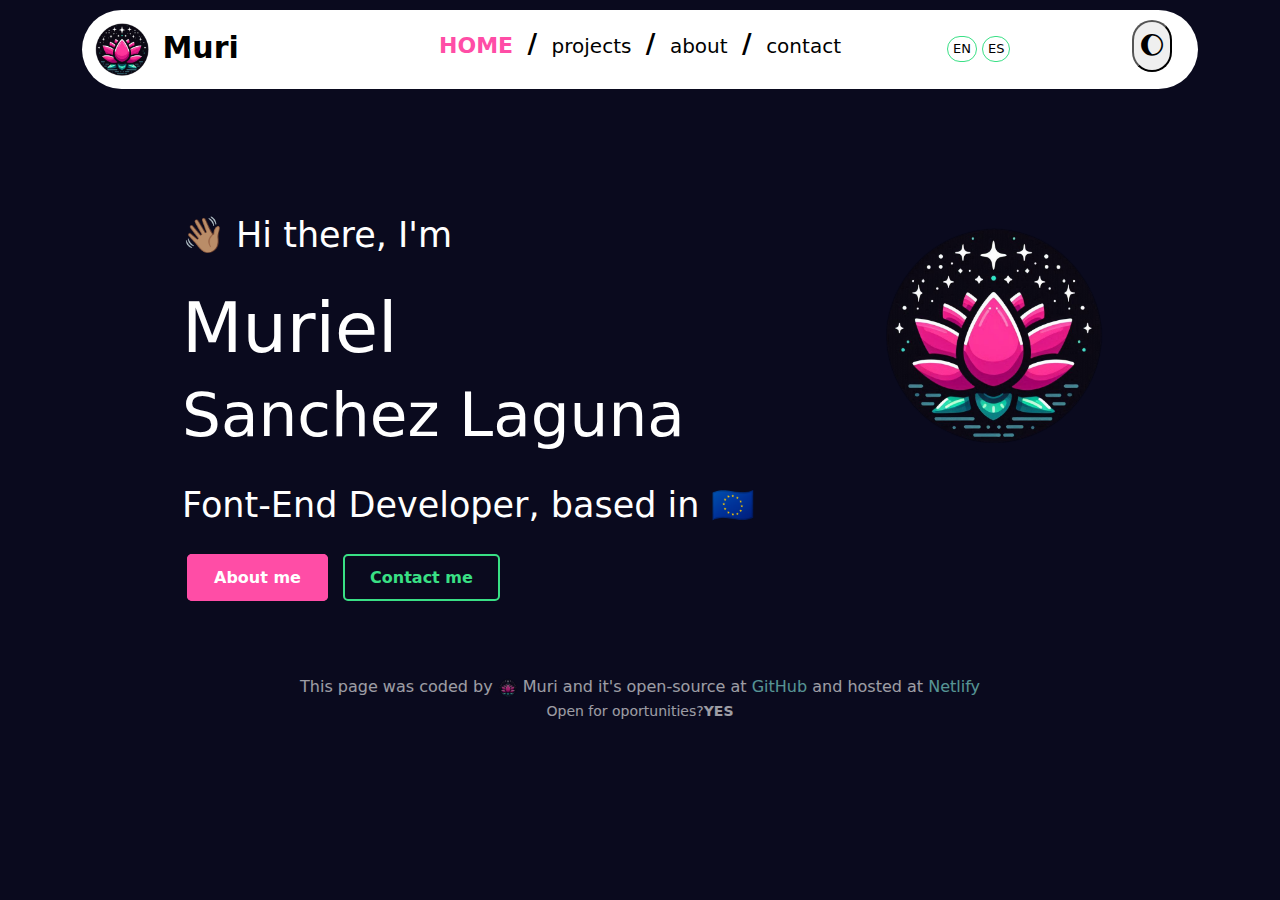
<file: index.html>
<!DOCTYPE html>
<html lang="en">
  <head>
    <meta charset="UTF-8" />
    <meta name="viewport" content="width=device-width, initial-scale=1.0" />
    <title>Front-End Developer - By: Muri</title>

    <link
      href="https://cdn.jsdelivr.net/npm/bootstrap@5.3.3/dist/css/bootstrap.min.css"
      rel="stylesheet"
      integrity="sha384-QWTKZyjpPEjISv5WaRU9OFeRpok6YctnYmDr5pNlyT2bRjXh0JMhjY6hW+ALEwIH"
      crossorigin="anonymous"
    />

    <link rel="stylesheet" href="./src/style.css" />
    <link rel="stylesheet" href="./src/navBar.css" />
    <link rel="stylesheet" href="./src/index.css" />
    <link rel="stylesheet" href="./src/about.css" />
    <link rel="stylesheet" href="./src/projects.css" />
    <link rel="stylesheet" href="./src/contact.css" />
    <link rel="stylesheet" href="./src/footers.css" />
  </head>
  <body class="dark-theme">
    <div class="container">
      <!--NAVBAR start-->
      <section class="top-bar light-theme rounded-pill" id="top-bar">
        <div class="row">
          <div class="col-3">
            <span class="navBar-logo"
              ><img src="./images/logo.png" alt="logo" class="rounded-circle"
            /></span>
            <span class="navBar-name">Muri</span>
          </div>
          <div class="col-6 text-center">
            <span
              ><strong class="text-uppercase" data-translate-key="navbar.home"
                >home</strong
              ></span
            >
            <small class="mx-1">/</small>
            <a href="/project.html" data-translate-key="navbar.projects"
              >projects</a
            >
            <small class="mx-1">/</small>
            <a href="/about.html" data-translate-key="navbar.about">about</a>
            <small class="mx-1">/</small>
            <a href="/contact.html" data-translate-key="navbar.contact"
              >contact</a
            >
          </div>
          <div class="col-3">
            <span class="language-container">
              <button class="language-button" data-language="en">EN</button>
              <button class="language-button" data-language="es">ES</button>
            </span>
            <button
              class="theme-button float-end me-3 rounded-pill"
              id="theme-toggle"
            >
              🌔
            </button>
          </div>
        </div>
      </section>
      <!--NAVBAR end-->
      <!--HERO HEADER start-->
      <section class="heroHeader">
        <div class="row">
          <div class="col-7">
            <h3>
              <span class="rotate">👋🏽</span
              ><span data-translate-key="heroHeader.greeting"
                >Hi there, I'm</span
              >
            </h3>
            <h1>Muriel <br /><small>Sanchez Laguna</small></h1>
          </div>
          <div class="col-5">
            <img
              src="./images/logo.png"
              alt="logo"
              class="d-block img-fluid rounded-circle"
            />
          </div>
          <h2 data-translate-key="heroHeader.jobTitle">
            Font-End Developer, based in 🇪🇺
          </h2>
          <div>
            <a
              href="/about.html"
              class="button-one"
              data-translate-key="heroHeader.aboutMe"
              >About me</a
            >
            <a
              href="/contact.html"
              class="button-two"
              data-translate-key="heroHeader.contactMe"
              >Contact me</a
            >
          </div>
        </div>
      </section>
      <!--HERO HEADER end-->
      <!--Small-FOOTER starr-->
      <footer class="small-footer text-center">
        <p>
          <span data-translate-key="smallFooter.codedBy"
            >This page was coded by</span
          >
          <img src="./images/logo.png" alt="logo" class="rounded-circle" />
          Muri
          <span data-translate-key="smallFooter.openSource"
            >and it's open-source at</span
          >
          <a
            href="https://github.com/MurielCristina/by-muri.com"
            target="_blank"
            rel="noreferrer"
          >
            GitHub</a
          >
          <span data-translate-key="smallFooter.hostedAt">and hosted at</span>
          <a
            href="https://app.netlify.com/sites/by-muri/overview"
            target="_blank"
            rel="noreferrer"
            >Netlify</a
          >
          <br />
          <small
            ><span data-translate-key="smallFooter.opportunities"
              >Open for oportunities? </span
            ><strong data-translate-key="smallFooter.open">YES</strong>
          </small>
        </p>
      </footer>
      <!--Small-FOOTER end-->
    </div>
    <script
      src="https://cdn.jsdelivr.net/npm/bootstrap@5.3.3/dist/js/bootstrap.bundle.min.js"
      integrity="sha384-YvpcrYf0tY3lHB60NNkmXc5s9fDVZLESaAA55NDzOxhy9GkcIdslK1eN7N6jIeHz"
      crossorigin="anonymous"
    ></script>
    <script src="./translations.js"></script>
    <script src="./index.js"></script>
  </body>
</html>
</file>
<file: src/style.css>
:root {
  --primary-pink: #ff4da6; /*Buttons, links, hover effects, and key highlights*/
  --accent-green: #39e085; /* Secondary buttons, icons, or accent borders for contrast with pink elements */
  --subtle-teal: #8cf1e3; /*Subtle decorative details, lines, dividers, or smaller text elements and links*/
  /*Dark Theme Palette:*/
  --text-white: #ffffff; /*text color, stars, and small decorative elements */
  --background-dark: #0a0a1e; /*Main background color for the entire website*/
  /*Light Theme Palette:*/
  --text-black: #000000; /*text color, stars, and small decorative elements */
  --background-light: #ffffff; /*Main background color for the entire website*/
}

.dark-theme {
  color: var(--text-white);
  background: var(--background-dark);
}
.light-theme {
  color: var(--text-black);
  background: var(--background-light);
}

/*BUTTONS starts*/
.button-one {
  background-color: #ff4da6; /* Primary Pink */
  color: #ffffff; /* White text */
  border: 2px solid #ff4da6; /* Border matches background */
  padding: 12px 25px;
  border-radius: 5px;
  font-size: 16px;
  font-weight: bold;
  cursor: pointer;
  transition: background-color 0.3s ease, color 0.3s ease;
  text-decoration: none;
}
.button-one:hover {
  background-color: #ffffff; /* On hover, the background turns white */
  color: #ff4da6; /* Text color changes to Primary Pink */
  border: 2px solid #ff4da6; /* Border remains Primary Pink */
}
.button-two {
  background-color: transparent; /* Transparent background */
  color: #39e085; /* Accent Green text */
  border: 2px solid #39e085; /* Accent Green border */
  padding: 12px 25px;
  border-radius: 5px;
  font-size: 16px;
  font-weight: bold;
  cursor: pointer;
  transition: background-color 0.3s ease, color 0.3s ease;
  text-decoration: none;
}
.button-two:hover {
  background-color: #39e085; /* Background turns Accent Green on hover */
  color: #ffffff; /* Text turns white on hover */
}
.theme-button {
  display: block;
  margin: 0;
  padding: 5px; /* Small padding for clickable area */
  font-size: 25px;
  cursor: pointer;
  transition: color 0.3s ease, border-bottom 0.3s ease;
}
.button-three {
  display: block;
  margin: 10px 0;
  text-align: center;
  background-color: #8cf1e3; /* Main color */
  color: #0a0a1e; /* Dark Navy for text */
  border: 2px solid #8cf1e3; /* Border matches the background color */
  padding: 12px 25px;
  border-radius: 5px;
  text-decoration: none;
  font-size: 18px;
  font-weight: bold;
  text-transform: uppercase;
  cursor: pointer;
  transition: background-color 0.3s ease, color 0.3s ease, box-shadow 0.3s ease;
}
.button-three:hover {
  background-color: #efeff1; /* White on hover */
  color: #56a59a; /* Text changes to the main color */
  border: 2px solid #8cf1e3; /* Keeps border color */
  box-shadow: 0px 0px 15px 2px #8cf1e3; /* Glow effect */
}
@media (max-width: 768px) {
  .theme-button {
    margin: 0;
    padding: 5px;
    font-size: 8px;
  }
  .button-one {
    padding: 6px 12.5px;
    font-size: 10px;
  }
  .button-two {
    padding: 6px 12.5px;
    font-size: 10px;
  }
  .button-three {
    padding: 6px 12.5px;
    font-size: 15px;
  }
}
/*BUTTONS end*/
</file>
<file: src/navBar.css>
/*NAVBAR start*/
.top-bar {
  margin-top: 10px;
  padding: 10px;
  font-size: 30px;
  font-weight: 700;
}
.top-bar strong {
  color: var(--primary-pink);
  font-size: 22px;
}
.top-bar a {
  font-weight: 400;
  font-size: 20px;
  text-decoration: none;
}
.light-theme .top-bar a:hover {
  color: var(--accent-green);
  cursor: pointer;
}
.light-theme .top-bar a {
  color: var(--text-white);
}
.dark-theme .top-bar a:hover {
  color: var(--accent-green);
  cursor: pointer;
}
.dark-theme .top-bar a {
  color: var(--text-black);
}
.top-bar .navBar-logo img {
  width: 60px;
}
.language-container {
  display: inline-flex;
  gap: 5px;
  margin-left: 15px;
}
.language-button {
  background-color: var(--background-light);
  color: var(--text-black);
  border: 1px solid var(--accent-green);
  font-size: 13px;
  border-radius: 15px;
  padding: 2.5px 5px;
  cursor: pointer;
  transition: background-color 0.3s ease, color 0.3s ease;
}
.language-button:hover {
  background-color: var(--accent-green);
  color: var(--text-white);
}

@media (max-width: 768px) {
  .top-bar {
    padding: 5px;
    font-size: 10px;
  }
  .top-bar .navBar-logo img {
    width: 20px;
  }
  .top-bar strong {
    font-size: 10px;
  }
  .top-bar a {
    font-size: 8px;
    margin: 0 2px;
  }
  .top-bar small {
    display: none;
  }
  .language-button {
    font-size: 7px;
    padding: 1.5px 4px;
  }
  .language-container {
    margin-left: 5px;
  }
}
/*NAVBAR end*/
</file>
<file: src/index.css>
/*HERO HEADER start*/
section.heroHeader {
  padding: 125px 0 25px 100px;
  display: block;
}
.heroHeader img {
  width: 60%;
  display: block;
  margin: 0 auto;
}
.heroHeader h3 {
  font-size: 35px;
}
.heroHeader h3 span.rotate {
  display: inline-block;
  animation: rotate 0.75s infinite;
  margin-right: 10px;
}
@keyframes rotate {
  from {
    transform: rotate(0deg);
  }
  to {
    transform: rotate(90deg);
  }
}
.heroHeader h1 {
  font-size: 70px;
  margin: 30px 0;
}
.heroHeader h2 {
  font-size: 35px;
  font-weight: 400;
  margin-bottom: 40px;
}
.heroHeader a {
  margin: 0 5px;
}
@media (max-width: 768px) {
  section.heroHeader {
    padding: 50px 20px;
  }
  .heroHeader h3 {
    font-size: 16px;
  }
  .heroHeader h1 {
    font-size: 25px;
  }
  .heroHeader h1 small {
    font-size: 19px;
  }
  .heroHeader h2 {
    font-size: 15px;
    font-weight: 400;
    margin-bottom: 40px;
  }
  .heroHeader a {
    margin: 0 5px;
  }
}
/*HERO HEADER end:*/
</file>
<file: src/about.css>
/*ABOUT-page start*/
.about-page {
  margin: 60px 100px;
}
.about-page h2 {
  font-size: 80px;
  margin-bottom: 15px;
}
.about-page h3 {
  font-size: 45px;
  margin-bottom: 25px;
}
.about-page h4 {
  font-size: 25px;
  margin-bottom: 50px;
}
.about-page p {
  font-size: 20px;
}
.about-page p.quote {
  font-size: 30px;
  font-style: italic;
  margin: 30px;
  text-align: center;
}
.about-page img {
  display: block;
  margin: 60px 0 0 0;
}
.about-page .button-one {
  display: block;
  margin: 0 auto;
  text-align: center;
  border-radius: 0;
}
.about-page .cv-button {
  margin: 40px 0;
}
.about-page .cv-button a {
  margin: 0 10px;
}
.about-page h5 {
  font-weight: 600;
  text-decoration: underline;
  margin-top: 60px;
}
.about-page p.tools-skills {
  font-size: 16px;
  padding: 0 30px;
}
#type-effect::after {
  content: "|";
  animation: blink 0.7s infinite;
}

@keyframes blink {
  0% {
    opacity: 1;
  }
  50% {
    opacity: 0;
  }
  100% {
    opacity: 1;
  }
}
@media (max-width: 768px) {
  .about-page {
    margin: 30px 20px;
  }
  .about-page h2 {
    font-size: 25px;
    margin-bottom: 15px;
  }
  .about-page h3 {
    font-size: 16px;
    margin-bottom: 10px;
  }
  .about-page h4 {
    font-size: 13px;
    margin-bottom: 30px;
  }
  .about-page p {
    font-size: 10px;
    font-weight: 300;
    line-height: 10px;
  }
  .about-page p.quote {
    font-size: 13px;
    margin: 30px 10px;
  }
  .about-page img {
    margin: 30px 0 0 0;
  }
  .about-page .button-one {
    font-size: 8px;
  }
  .about-page .cv-button {
    margin: 20px 0;
  }
  .about-page .cv-button a {
    margin: 3px 10px;
    font-size: 8px;
    padding: 0;
  }
  .about-page h5 {
    font-size: 13px;
    font-weight: 500;
    margin-top: 30px;
  }
  .about-page p.tools-skills {
    font-size: 6px;
    padding: 0 5px;
  }
}
/*ABOUT-page end*/
</file>
<file: src/projects.css>
/*PROJECTS-page start*/
.project-page {
  margin: 60px 100px;
}
.project-page h2 {
  font-size: 40px;
}
.project-page img {
  display: block;
  margin: 0 auto;
  padding: 0;
  max-width: 300px;
}
.project-page .project-page-intro {
  margin-bottom: 50px;
}
.project-page .project-boxes {
  display: grid;
  grid-template-columns: repeat(auto-fit, minmax(300px, 1fr));
  grid-gap: 20px;
  overflow: visible;
  padding: 20px;
  box-sizing: border-box;
}
.project-page .project-box {
  display: flex;
  flex-direction: column;
  align-items: center;
  justify-content: space-between;
  background-color: var(--background-light);
  color: var(--text-black);
  border-radius: 10px;
  box-shadow: rgba(149, 157, 165, 0.2) 0px 8px 24px;
  transition: transform 0.3s ease, box-shadow 0.3s ease;
  overflow: hidden;
}
.project-page .project-box:hover {
  box-shadow: rgba(0, 0, 0, 0.35) 0px 5px 15px;
  transform: scale(1.03);
}
.project-page .project-box .project-box-content {
  padding: 20px;
  text-align: center;
}
.project-page .project-box .project-box-content h3 {
  font-size: 22px;
  margin-bottom: 15px;
  text-align: center;
}
.project-page .project-box .project-box-content p.tools {
  display: flex;
  flex-wrap: wrap;
  justify-content: center;
  gap: 5px;
  margin-bottom: 15px;
}
.project-page .project-box .project-box-content p.tools span {
  font-size: 10px;
  padding: 2.5px 5px;
  background-color: var(--subtle-teal);
  color: var(--text-black);
  border-radius: 5px;
}
.project-page .project-box .project-box-content p {
  margin: 8px;
  padding: 0;
  font-size: 12px;
  line-height: 12px;
  opacity: 0.8;
}
.project-page .project-box .project-box-content .project-page-icon {
  color: var(--text-black);
  margin: 5px;
  transition: color 0.3s ease, transform 0.3s ease;
}
.project-page .project-box .project-box-content .project-page-icon:hover {
  color: var(--accent-green);
  transform: scale(1.1); /* Slight zoom-in effect */
}
.project-page .project-box .project-box-content .project-snap {
  width: 100%;
  height: 200px;
  overflow: hidden;
}

.project-page .project-box .project-box-content .project-snap img {
  max-width: 100%;
  max-height: 100%;
  object-fit: cover;
  transition: transform 0.3s ease;
}
.project-page .project-box:hover .project-snap img {
  transform: scale(1.1); /* Zoom en la imagen al hacer hover */
}
@media (max-width: 768px) {
  .project-page {
    margin: 30px 20px;
  }
  .project-page img {
    max-width: 100%;
  }
  .project-page h2 {
    font-size: 20px;
  }
  .project-page .project-page-intro p {
    font-size: 8px;
  }
  .project-page .project-page-intro {
    margin-bottom: 30px;
  }
  .project-page .project-boxes {
    display: grid;
    grid-template-columns: repeat(2, minmax(0, 1fr));
    grid-gap: 15px;
    padding: 0px;
  }
  .project-page .project-box {
    flex-direction: column;
    align-items: center;
    justify-content: space-between;
    padding: 0px;
    border-radius: 15px;
    transition: all 0.3s ease;
  }
  .project-page .project-box .project-box-content {
    padding: 0;
  }
  .project-page .project-box .project-snap {
    height: 130px;
  }
  .project-page .project-box .project-snap img {
    width: 100%;
    height: 100%;
    object-fit: cover;
    border-radius: 10px;
  }
  .project-page .project-box .project-box-content {
    padding: 10px;
    text-align: center;
  }
  .project-page .project-box .project-box-content h3 {
    font-size: 18px; /* Ajustar el tamaño del título */
    margin-bottom: 10px;
  }
  .project-page .project-box .project-box-content p.tools {
    justify-content: center; /* Centrar las herramientas */
    flex-wrap: wrap;
    gap: 3px; /* Espacio reducido entre las etiquetas */
    margin: 0;
  }
  .project-page .project-box .project-box-content p.tools span {
    font-size: 6px;
    padding: 0.5px 1.5px;
    background-color: var(--subtle-teal);
    color: var(--text-black);
    border-radius: 5px;
  }
  .project-page .project-box .project-box-content p {
    font-size: 10px;
    line-height: 14px;
    opacity: 0.8;
  }
  .project-page .project-box .project-box-content .project-page-icon {
    font-size: 15px;
    margin: 5px;
    color: var(--text-black);
  }
}
/*PROJECTS-page end*/

/*morePROJECTS-page start*/
.moreProject-page {
  margin: 60px 100px;
}
.moreProject-page .workingOn {
  border: 1px solid var(--background-dark);
  border-radius: 10px;
  box-shadow: rgba(149, 157, 165, 0.2) 0px 8px 24px;
  margin: 0;
  padding: 20px;
}
.moreProject-page .workingOn h2 {
  padding: 0;
  margin: 0;
  font-size: 50px;
}
.moreProject-page .projectsCards {
  border-radius: 5px;
  box-shadow: rgba(136, 165, 191, 0.48) 6px 2px 16px 0px,
    rgba(255, 255, 255, 0.8) -6px -2px 16px 0px;
  padding: 5px;
  margin: 5px;
  max-width: 213px;
}
.moreProject-page .projectsCards h3 {
  font-size: 20px;
  margin: 5px;
  text-align: center;
}
.moreProject-page .projectsCards p.tools {
  margin: 0 8px 15px 8px;
  padding: 0;
  line-height: 9px;
}
.moreProject-page .projectsCards p.tools span {
  font-size: 10px;
  background-color: var(--accent-green);
  color: var(--text-black);
  border-radius: 5px;
  text-align: center;
}
.moreProject-page .projectsCards p {
  margin: 8px;
  padding: 0;
  font-size: 11px;
  line-height: 11px;
  opacity: 0.8;
}
.moreProject-page .projectsCards .project-page-icon {
  color: var(--text-black);
  margin: 0 5px 0 8px;
  opacity: 0.8;
  font-size: 15px;
}
.moreProject-page .projectsCards .project-page-icon:hover {
  color: var(--accent-green);
  transform: scale(1.1);
}
.dark-theme .moreProject-page .projectsCards .project-page-icon {
  color: var(--text-white);
}
.moreProject-page .future {
  padding: 50px 0 0 50px;
}
.moreProject-page .future h3 {
  font-size: 45px;
}
.moreProject-page h1 {
  margin: 50px 0 30px 0;
  font-size: 60px;
}
.moreProject-page .allProjects h4 {
  font-size: 20px;
  text-transform: uppercase;
  text-decoration: underline;
  margin-top: 30px;
}
.moreProject-page .allProjects p {
  font-size: 12px;
}
.moreProjects-boxes {
  display: grid;
  grid-template-columns: 1fr 1fr 1fr;
  grid-gap: 5px;
}
@media (max-width: 768px) {
  .moreProject-page {
    margin: 20px 30px;
  }
  .moreProject-page .workingOn {
    padding: 5px 0;
  }
  .moreProject-page .workingOn h2 {
    font-size: 25px;
    text-align: center;
    margin-bottom: 5px;
  }
  .moreProject-page .projectsCards {
    margin: 0;
    padding: 2px;
    box-shadow: rgba(149, 157, 165, 0.2) 0px 8px 24px;
  }
  .moreProject-page .projectsCards h3 {
    font-size: 11px;
    margin: 2.5px;
  }
  .moreProject-page .projectsCards p.tools span {
    display: none;
  }
  .moreProject-page .projectsCards p {
    margin: 5px;
    font-size: 7.5px;
    line-height: 7.5px;
    text-align: center;
  }
  .moreProject-page .future {
    padding: 0 20px;
  }
  .moreProject-page .future h3 {
    font-size: 23.5px;
  }
  .moreProject-page ul {
    font-size: 10px;
    margin: 0;
    padding-left: 10px;
  }
  .moreProject-page h1 {
    text-align: center;
    margin: 20px 0;
    padding: 10px 0 0 0;
    font-size: 30px;
  }
  .moreProject-page .allProjects h4 {
    font-size: 13px;
    text-align: center;
    margin-top: 15px;
  }
  .moreProject-page .allProjects p {
    font-size: 8px;
    text-align: center;
    margin-top: 10px;
  }
  .moreProjects-boxes {
    grid-template-columns: 1fr 1fr;
    grid-gap: 1px;
  }
}
/*morePROJECTS-page end*/
</file>
<file: src/contact.css>
/*Contact-page start*/
.contact-page {
  margin: 50px 100px;
}
.contact-page h2 {
  font-size: 45px;
}
.contact-page h4 {
  margin-top: 30px;
}
.contact-page i {
  font-size: 30px;
  margin: 10px;
}
.contact-page .icon-logo-link {
  color: #39e085; /* Default color (Accent Green) */
  text-decoration: none; /* Remove underline */
  transition: color 0.3s ease, transform 0.3s ease; /* Smooth hover effects */
  cursor: pointer; /* Pointer to indicate it's clickable */
}
.contact-page .icon-logo-link:hover {
  color: #ff4da6; /* Change to Primary Pink on hover */
  transform: scale(1.1); /* Slight zoom-in effect */
}
@media (max-width: 768px) {
  .contact-page {
    margin: 30px 20px;
  }
  .contact-page h2 {
    font-size: 25px;
  }
  .contact-page p {
    font-size: 8px;
    margin-bottom: 0;
  }
  .contact-page i {
    font-size: 12px;
    margin: 5px;
  }
  .contact-page h4 {
    margin-top: 10px;
    font-size: 15px;
  }
}
/*Contact-page end*/
</file>
<file: src/footers.css>
/*smallFooter start*/
.small-footer {
  margin-top: 60px;
}
.small-footer p {
  opacity: 0.6;
}
.dark-theme .small-footer a {
  color: var(--subtle-teal);
  text-decoration: none;
}
.light-theme .small-footer a {
  color: #dd1881;
  text-decoration: none;
}
.small-footer img {
  width: 20px;
}
@media (max-width: 768px) {
  .small-footer {
    margin: 60px 0;
    font-size: 8px;
  }
  .small-footer img {
    width: 10px;
  }
}
/*smallFooter end*/

/*Big-footer start*/
.bigFooter {
  padding: 30px 0 10px 100px;
}
.bigFooter h6 {
  font-size: 36px;
  font-weight: 800;
  margin-top: 30px;
}
.bigFooter p {
  font-size: 18px;
}
.bigFooter .icon-logo-link-footer {
  color: var(--background-dark);
  text-decoration: none; /* Remove underline */
  transition: color 0.3s ease, transform 0.3s ease; /* Smooth hover effects */
  cursor: pointer; /* Pointer to indicate it's clickable */
  font-size: 25px;
  margin: 0 10px;
}
.light-theme .bigFooter .icon-logo-link-footer {
  color: var(--text-white);
}
.bigFooter .icon-logo-link-footer:hover {
  color: #ff4da6; /* Change to Primary Pink on hover */
  transform: scale(1.1); /* Slight zoom-in effect */
}
.bigFooter img {
  display: block;
  margin: 0;
  border: none;
  width: 250px;
  padding: 0;
}
@media (max-width: 768px) {
  .bigFooter {
    padding: 5px 0 20px 60px;
  }
  .bigFooter h6 {
    font-size: 25px;
  }
  .bigFooter p {
    font-size: 10px;
  }
  .bigFooter .icon-logo-link-footer {
    font-size: 16px;
  }

  .bigFooter img {
    width: 250px;
  }
}
/*Big-footer end*/
</file>
